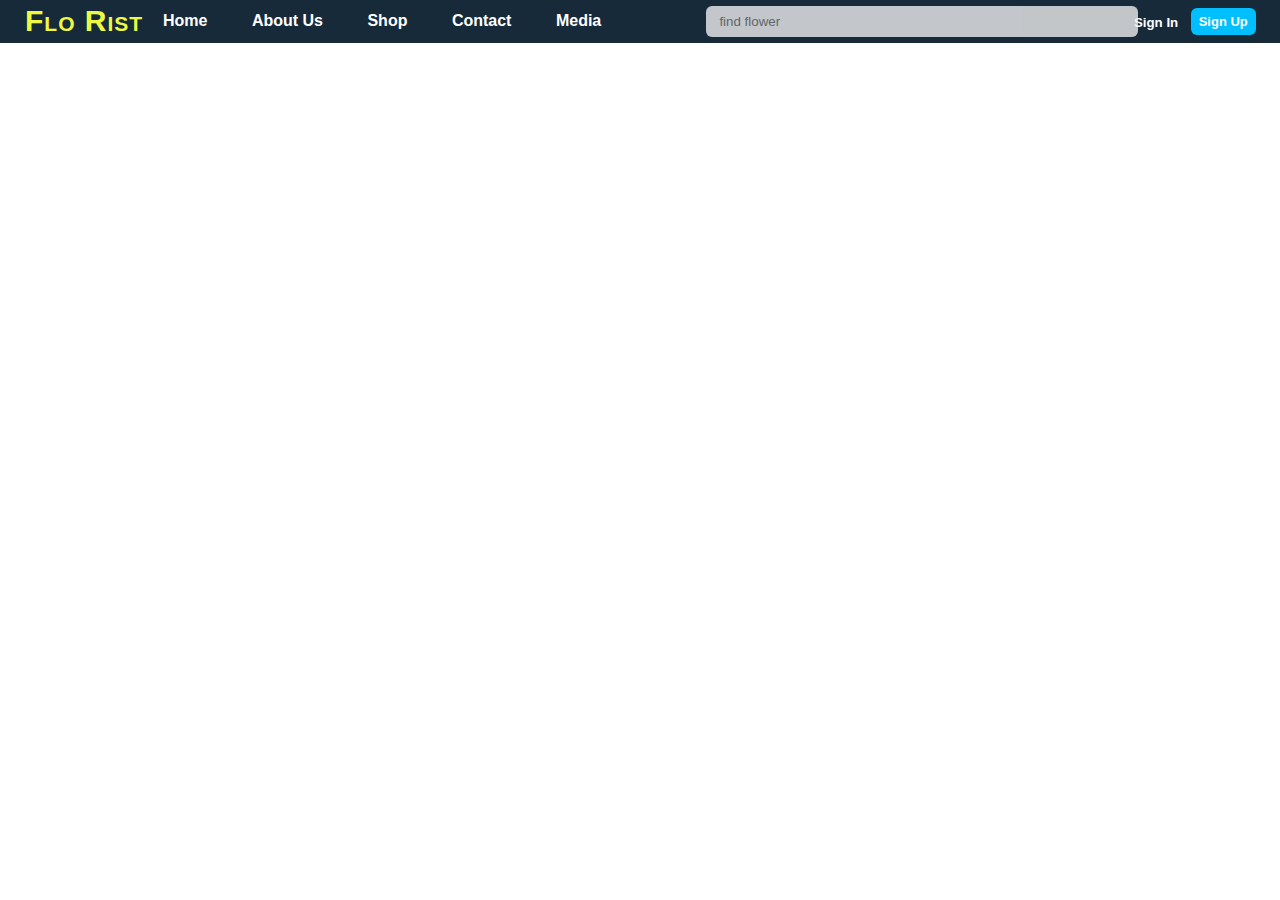
<file: html/signin.html>
<!DOCTYPE html>
<html>
<head>
	<title>Florist | Sign In</title>
	<link rel="stylesheet" type="text/css" href="../css/signinstyle.css">
	<link rel="apple-touch-icon" sizes="180x180" href="../fav/apple-touch-icon.png">
	<link rel="icon" type="image/png" sizes="32x32" href="../fav/favicon-32x32.png">
	<link rel="icon" type="image/png" sizes="16x16" href="../fav/favicon-16x16.png">
	<link rel="manifest" href="../fav/site.webmanifest">
</head>
<body>
	<div class="container">
		<!-- header -->
		<div class="header">
			<h3 title="Florist - Comfortable Life, Sheen Homes"><a href="../html/index.html">Flo Rist</a></h3>
			<h5 class="signin"><a href="../html/signin.html">Sign In</a></h5>
			<h5 class="signup"><a href="../html/signup.html">Sign Up</a></h5>
			<!-- navigasi -->
			<div class="navigation">
				<ul>
					<li><a class="nav" href="../html/index.html">Home</a></li>
					<li><a class="nav" href="">About Us</a></li>
					<li><a class="nav" href="../html/storeall.html">Shop</a></li>
					<li><a class="nav" href="">Contact</a></li>
					<li><a class="nav" href="../html/media.html">Media</a></li>
					<li><input type="search" placeholder=" find flower"></li>
				</ul>
			</div>
			<!-- end navigasi -->
		</div>
		<!-- end header -->
	</div>
</body>
</html>
</file>
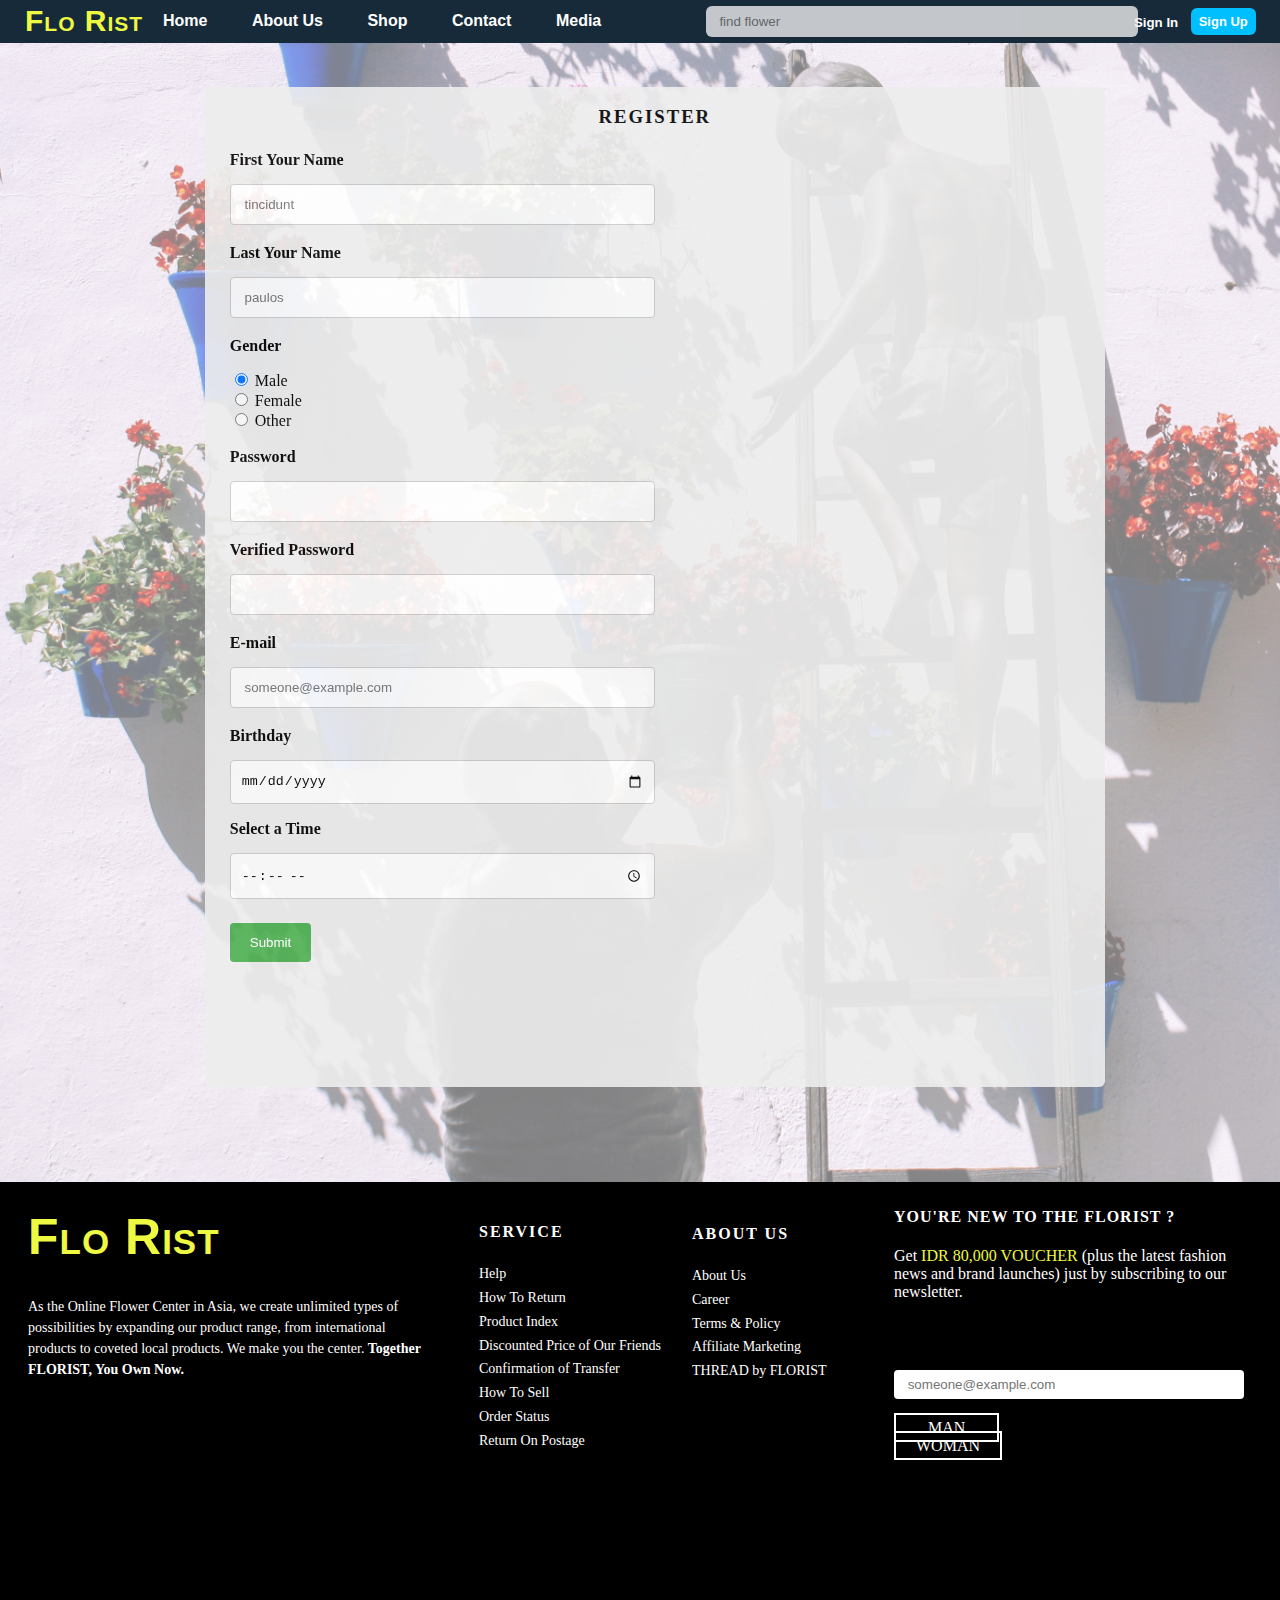
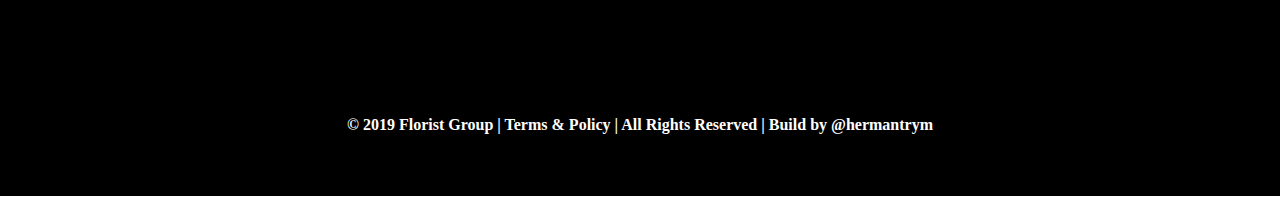
<file: html/signup.html>
<!DOCTYPE html>
<html lang="en">
<head>
	<meta charset="UTF-8">
	<title>Florist | Sign Up</title>
	<link rel="stylesheet" href="../css/signupstyle.css">
	<link rel="apple-touch-icon" sizes="180x180" href="../fav/apple-touch-icon.png">
	<link rel="icon" type="image/png" sizes="32x32" href="../fav/favicon-32x32.png">
	<link rel="icon" type="image/png" sizes="16x16" href="../fav/favicon-16x16.png">
	<link rel="manifest" href="../fav/site.webmanifest">
</head>
<body>
	<div class="container">
		<!-- header -->
		<div class="header">
			<h3 title="Florist - Comfortable Life, Sheen Homes"><a href="../html/index.html">Flo Rist</a></h3>
			<h5 class="signin"><a href="../html/signin.html">Sign In</a></h5>
			<h5 class="signup"><a href="../html/signup.html">Sign Up</a></h5>
			<!-- navigasi -->
			<div class="navigation">
				<ul>
					<li><a class="nav" href="../html/index.html">Home</a></li>
					<li><a class="nav" href="">About Us</a></li>
					<li><a class="nav" href="../html/storeall.html">Shop</a></li>
					<li><a class="nav" href="">Contact</a></li>
					<li><a class="nav" href="../html/media.html">Media</a></li>
					<li><input type="search" placeholder=" find flower"></li>
				</ul>
			</div>
			<!-- end navigasi -->
		</div>
		<!-- end header -->

		<!-- hero -->
		<div class="hero-image"></div>
		<!-- end-hero -->

		<!-- form -->
		<div class="container-register">
			<div class="register">
				<h3>REGISTER</h3>
			</div>
			<div class="content">
				<form action="/action_page.php">
					<div class="row">
						<div class="col-25">
							<label for="fname">First Your Name</label>
						</div>
						<div class="col-75">
							<input type="text" name="fname" placeholder=" tincidunt">
						</div>
					</div>

					<div class="row">
						<div class="col-25">
							<label for="lastname">Last Your Name</label>
						</div>
						<div class="col-75">
							<input type="text" name="lastname" placeholder=" paulos">
						</div>
					</div>

					<div class="row">
						<div class="col-25">
							<label for="gender">Gender</label>
						</div>
						<div class="col-75">
							<input type="radio" name="gender" value="male" checked> Male<br>
							<input type="radio" name="gender" value="female"> Female<br>
							<input type="radio" name="gender" value="other"> Other
						</div><br>
					</div>

					<div class="row">
						<div class="col-25">
							<label for="pass">Password</label>
						</div>
						<div class="col-75">
							<input type="password" name="pass">
						</div>
					</div>

					<div class="row">
						<div class="col-25">
							<label for="verifiedpass">Verified Password</label>
						</div>
						<div class="col-75">
							<input type="password" name="verifiedpass">
						</div>
					</div>

					<div class="row">
						<div class="col-25">
							<label for="email">E-mail</label>
						</div>
						<div class="col-75">
							<input type="email" name="email" placeholder=" someone@example.com">
						</div>
					</div>

					<div class="row">
						<div class="col-25">
							<label for="date">Birthday</label>
						</div>
						<div class="col-75">
							<input type="date" name="date">
						</div>
					</div>

					<div class="row">
						<div class="col-25">
							<label for="time">Select a Time</label>
						</div>
						<div class="col-75">
							<input type="time" name="time">
						</div>
					</div>

					<div class="row">
						<input type="submit" value="Submit">
					</div>
				</form>
			</div>
		</div>
		<!-- end-form -->

		<!-- footer -->
		<div class="footer">
			<table>
				<tr class="row-one">
					<td class="one">
						<h3>Flo Rist</h3>
						<p>As the Online Flower Center in Asia, we create unlimited types of possibilities by expanding our product
							range, from international products to coveted local products. We make you the center.<span> Together FLORIST,
								You Own Now.</span></p>
					</td>

					<td class="two">
						<h4>SERVICE</h4>
						<a href="">Help</a>
						<a href="">How To Return</a>
						<a href="">Product Index</a>
						<a href="">Discounted Price of Our Friends</a>
						<a href="">Confirmation of Transfer</a>
						<a href="">How To Sell</a>
						<a href="">Order Status</a>
						<a href="">Return On Postage</a>
					</td>

					<td class="three">
						<h4>ABOUT US</h4>
						<a href="">About Us</a>
						<a href="">Career</a>
						<a href="">Terms & Policy</a>
						<a href="">Affiliate Marketing</a>
						<a href="">THREAD by FLORIST</a>
					</td>

					<td class="four">
						<h4>YOU'RE NEW TO THE FLORIST ?</h4>
						<p>Get <span>IDR 80,000 VOUCHER</span> (plus the latest fashion news and brand launches) just by subscribing to
							our newsletter.</p>
						<form>
							<label>Your Email Address</label><br>
							<input type="email" name="youremailaddress" placeholder=" someone@example.com">
						</form>
						<a class="four-man" href="">MAN</a>
						<a class="four-woman" href="">WOMAN</a>
					</td>
				</tr>
			</table>

			<p class="footer-end">&copy; 2019 Florist Group | Terms & Policy | All Rights Reserved | Build by<a target="_blank"
				 href="https://instagram.com/hermantrym/"> @hermantrym</a></p>
		</div>
		<!-- end-footer -->

	</div>
</body>

</html>
</file>
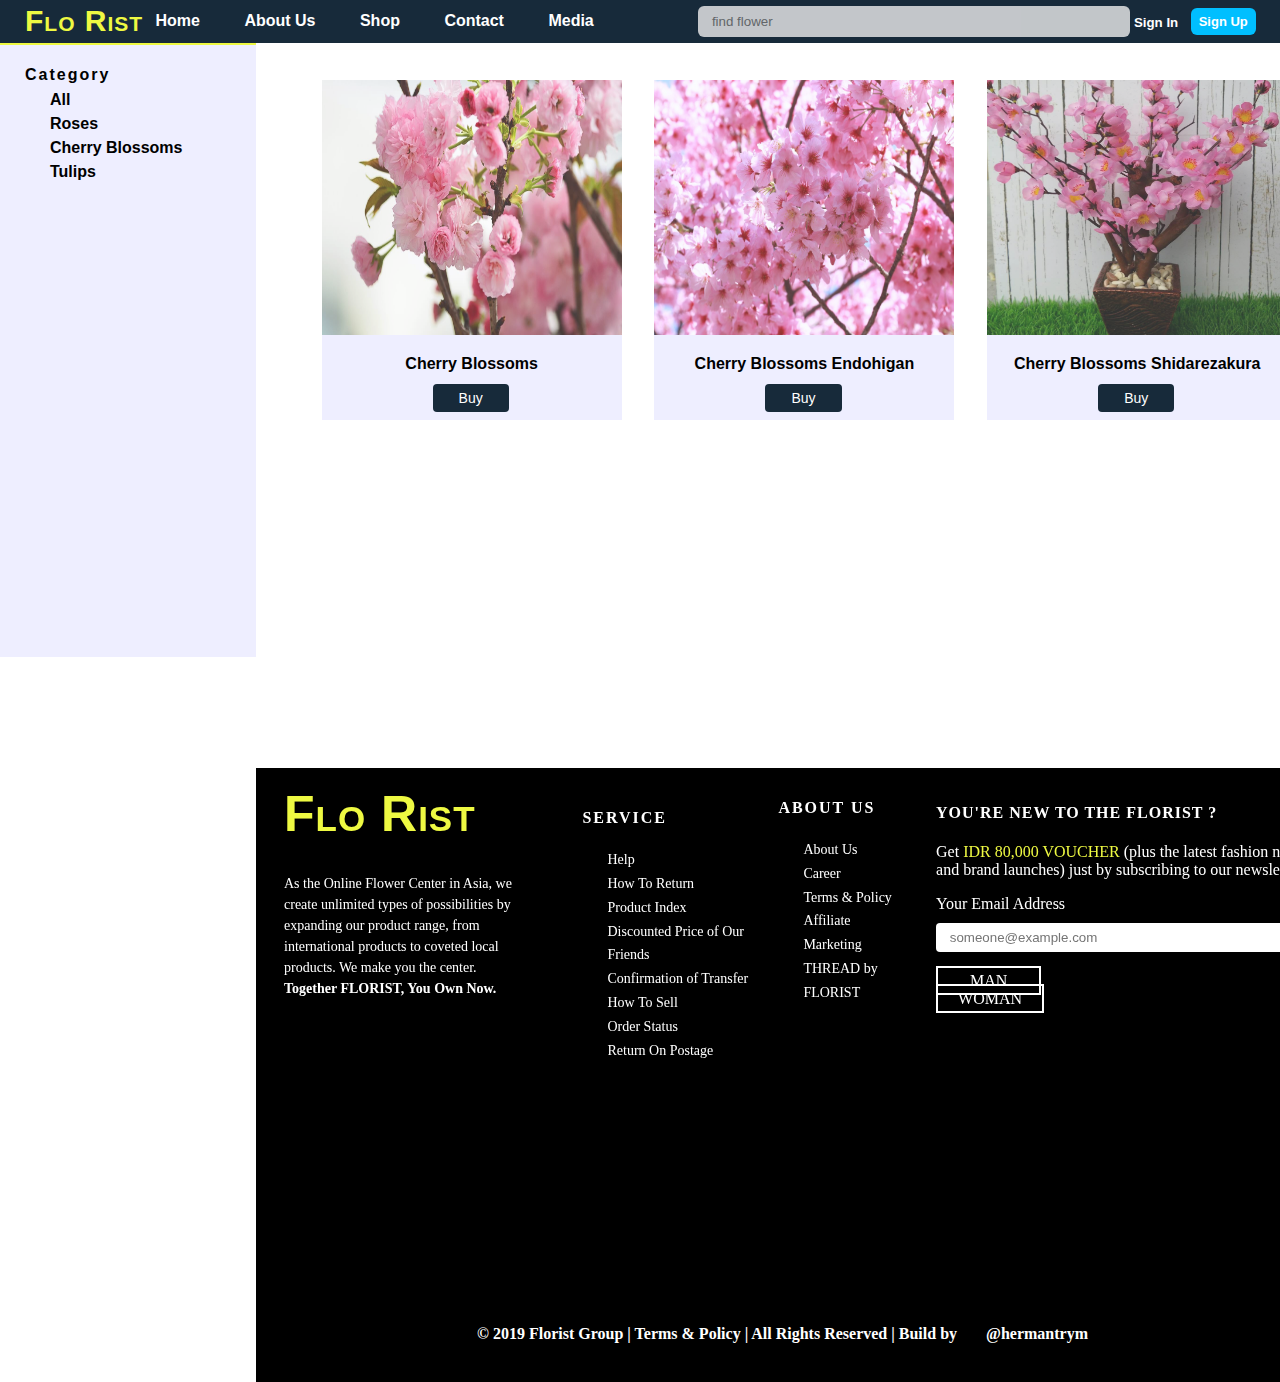
<file: html/store2.html>
<!DOCTYPE html>
<html>
<head>
	<title>Florist | Shop</title>
	<link rel="stylesheet" type="text/css" href="../css/store2style.css">
	<link rel="apple-touch-icon" sizes="180x180" href="../fav/apple-touch-icon.png">
	<link rel="icon" type="image/png" sizes="32x32" href="../fav/favicon-32x32.png">
	<link rel="icon" type="image/png" sizes="16x16" href="../fav/favicon-16x16.png">
	<link rel="manifest" href="../fav/site.webmanifest">
</head>
<body>
	<div class="container">
		<!-- header -->
		<div class="header">
			<h3 title="Florist - Comfortable Life, Sheen Homes"><a href="../html/index.html">Flo Rist</a></h3>
			<h5 class="signin"><a href="../html/signin.html">Sign In</a></h5>
			<h5 class="signup"><a href="../html/signup.html">Sign Up</a></h5>
			<!-- navigasi -->
			<div class="navigation">
				<ul>
					<li><a class="nav" href="../html/index.html">Home</a></li>
					<li><a class="nav" href="">About Us</a></li>
					<li><a class="nav" href="../html/storeall.html">Shop</a></li>
					<li><a class="nav" href="">Contact</a></li>
					<li><a class="nav" href="../html/media.html">Media</a></li>
					<li><input type="search" placeholder=" find flower"></li>
				</ul>
			</div>
			<!-- end navigasi -->
		</div>
		<!-- end header -->
		
		<div class="aside">
			<h4>Category</h4>
			<ul>
				<li><a href="../html/storeall.html">All</a></li>
				<li><a href="../html/store.html">Roses</a></li>
				<li><a href="../html/store2.html">Cherry Blossoms</a></li>
				<li><a href="../html/store3.html">Tulips</a></li>
			</ul>
		</div>
		
		<!-- main -->
		<div class="main-box4">
			<img src="../img/hero6.jpg" width="100%" height="255px">
			<div class="box-text">
				<p>Cherry Blossoms</p>
				<a href="">Buy</a>
			</div>
		</div>

		<div class="main-box5">
			<img src="../img/hero5.jpg" width="100%" height="255px">
			<div class="box-text">
				<p>Cherry Blossoms Endohigan</p>
				<a href="">Buy</a>
			</div>
		</div>

		<div class="main-box6">
			<img src="../img/hero16.jpg" width="100%" height="255px">
			<div class="box-text">
				<p>Cherry Blossoms Shidarezakura</p>
				<a href="">Buy</a>
			</div>
		</div>
		<!-- end main -->

		<!-- footer -->
		<div class="footer">
			<table>
				<tr class="row-one">
					<td class="one">
						<h3>Flo Rist</h3>
						<p>As the Online Flower Center in Asia, we create unlimited types of possibilities by expanding our product range, from international products to coveted local products. We make you the center.<span> Together FLORIST, You Own Now.</span></p>
					</td>

					<td class="two">
						<h4>SERVICE</h4>
						<a href="">Help</a>
						<a href="">How To Return</a>
						<a href="">Product Index</a>
						<a href="">Discounted Price of Our Friends</a>
						<a href="">Confirmation of Transfer</a>
						<a href="">How To Sell</a>
						<a href="">Order Status</a>
						<a href="">Return On Postage</a>
					</td>

					<td class="three">
						<h4>ABOUT US</h4>
						<a href="">About Us</a>
						<a href="">Career</a>
						<a href="">Terms & Policy</a>
						<a href="">Affiliate Marketing</a>
						<a href="">THREAD by FLORIST</a>
					</td>

					<td class="four">
						<h4>YOU'RE NEW TO THE FLORIST ?</h4>
						<p>Get <span>IDR 80,000 VOUCHER</span> (plus the latest fashion news and brand launches) just by subscribing to our newsletter.</p>
						<form>
							<label>Your Email Address</label><br>
							<input type="email" name="youremailaddress" placeholder=" someone@example.com">
						</form>
						<a class="four-man" href="">MAN</a>
						<a class="four-woman" href="">WOMAN</a>
					</td>	
				</tr>
			</table>

			<p class="footer-end">&copy; 2019 Florist Group | Terms & Policy | All Rights Reserved | Build by<a target="_blank" href="https://instagram.com/hermantrym/"> @hermantrym</a></p>
		</div>
		<!-- end-footer -->

	</div>
</body>
</html>

<!-- <div class="w3-black" id="tour">
    <div class="w3-container w3-content w3-padding-64" style="max-width:800px">
      <h2 class="w3-wide w3-center">TOUR DATES</h2>
      <p class="w3-opacity w3-center"><i>Remember to book your tickets!</i></p><br>

      <ul class="w3-ul w3-border w3-white w3-text-grey">
        <li class="w3-padding">September <span class="w3-tag w3-red w3-margin-left">Sold out</span></li>
        <li class="w3-padding">October <span class="w3-tag w3-red w3-margin-left">Sold out</span></li>
        <li class="w3-padding">November <span class="w3-badge w3-right w3-margin-right">3</span></li>
      </ul>

      <div class="w3-row-padding w3-padding-32" style="margin:0 -16px">
        <div class="w3-third w3-margin-bottom">
          <img src="/w3images/newyork.jpg" alt="New York" style="width:100%" class="w3-hover-opacity">
          <div class="w3-container w3-white">
            <p><b>New York</b></p>
            <p class="w3-opacity">Fri 27 Nov 2016</p>
            <p>Praesent tincidunt sed tellus ut rutrum sed vitae justo.</p>
            <button class="w3-button w3-black w3-margin-bottom" onclick="document.getElementById('ticketModal').style.display='block'">Buy Tickets</button>
          </div>
        </div>
        <div class="w3-third w3-margin-bottom">
          <img src="/w3images/paris.jpg" alt="Paris" style="width:100%" class="w3-hover-opacity">
          <div class="w3-container w3-white">
            <p><b>Paris</b></p>
            <p class="w3-opacity">Sat 28 Nov 2016</p>
            <p>Praesent tincidunt sed tellus ut rutrum sed vitae justo.</p>
            <button class="w3-button w3-black w3-margin-bottom" onclick="document.getElementById('ticketModal').style.display='block'">Buy Tickets</button>
          </div>
        </div>
        <div class="w3-third w3-margin-bottom">
          <img src="/w3images/sanfran.jpg" alt="San Francisco" style="width:100%" class="w3-hover-opacity">
          <div class="w3-container w3-white">
            <p><b>San Francisco</b></p>
            <p class="w3-opacity">Sun 29 Nov 2016</p>
            <p>Praesent tincidunt sed tellus ut rutrum sed vitae justo.</p>
            <button class="w3-button w3-black w3-margin-bottom" onclick="document.getElementById('ticketModal').style.display='block'">Buy Tickets</button>
          </div>
        </div>
      </div>
    </div>
  </div> -->
</file>
<file: css/signinstyle.css>
html {
	position: relative;
}

body {
	margin: 0;
	font-size: 16px 18px;
	font-family: arial, helvetica, sans-serif;
	scroll-behavior: smooth;
	background-color: #fff;
}

.header {
	position: fixed;
	background-color: #172a3a;
	top: 0;
	bottom: 0;
	width: 100%;
	height: 43px;
	resize: none;
	z-index: 4;
}

.header h3 a {
	position: absolute;
	padding: 0 25px;
	margin: -15px 0;
	color: #eef942;
	font-size: 30px;
	font-family: sans-serif;
	font-variant: small-caps;
	text-decoration: none;
	letter-spacing: 1px;
}

.signin a {
	position: relative;
	top: -7px;
	padding: 0 25px;
	float: right;
	text-decoration: none;
	color: #fff;
	right: 6%;
}

.signin a:hover {
	color: #eef942;
}

.signup a {
	position: relative;
	background-color: #00bfff;
	top: -14px;
	border: none;
	border-radius: 6px;
	font-size: 13px;
	cursor: pointer;
	padding: 6px 8px;
	font-weight: bold;
	float: right;
	left: 70px;
	right: 0;
	text-decoration: none;
	color: #fff;
}

.signup a:hover {
	background-color: #009acd;
	color: #eee;
} 

.navigation ul {
	list-style-type: none;
	text-align: center;
	margin-top: -16px; 
}

.navigation li {
	display: inline-block;
}

.navigation li a {
	left: -80px;	
	position: relative;
	font-family: helvetica;
	font-weight: bold;
	font-family: calibri, sans-serif;
	text-decoration: none;
	font-size: 16px;
	padding: 0 20px;
	color: #fff;
}

.navigation	input[type=search] {
	border: none;
	background-color: #eee;
	width: 4.5in;
	padding: 8px 10px;
	border-radius: 6px;
	opacity: 0.8;
	margin-right: -200px;
}

.navigation li a:hover {
	color: #eef942;
}
</file>
<file: css/signupstyle.css>
html {
	position: relative;
}

body {
	margin: 0;
	font-size: 16px 18px;
	font-family: arial, helvetica, sans-serif;
	scroll-behavior: smooth;
	background-color: #fff;
}

.header {
	position: fixed;
	background-color: #172a3a;
	top: 0;
	bottom: 0;
	width: 100%;
	height: 43px;
	resize: none;
	z-index: 4;
}

.header h3 a {
	position: absolute;
	padding: 0 25px;
	margin: -15px 0;
	color: #eef942;
	font-size: 30px;
	font-family: sans-serif;
	font-variant: small-caps;
	text-decoration: none;
	letter-spacing: 1px;
}

.signin a {
	position: relative;
	top: -7px;
	padding: 0 25px;
	float: right;
	text-decoration: none;
	color: #fff;
	right: 6%;
}

.signin a:hover {
	color: #eef942;
}

.signup a {
	position: relative;
	background-color: #00bfff;
	top: -14px;
	border: none;
	border-radius: 6px;
	font-size: 13px;
	cursor: pointer;
	padding: 6px 8px;
	font-weight: bold;
	float: right;
	left: 70px;
	right: 0;
	text-decoration: none;
	color: #fff;
}

.signup a:hover {
	background-color: #009acd;
	color: #eee;
} 

.navigation ul {
	list-style-type: none;
	text-align: center;
	margin-top: -16px; 
}

.navigation li {
	display: inline-block;
}

.navigation li a {
	left: -80px;	
	position: relative;
	font-family: helvetica;
	font-weight: bold;
	font-family: calibri, sans-serif;
	text-decoration: none;
	font-size: 16px;
	padding: 0 20px;
	color: #fff;
}

.navigation	input[type=search] {
	border: none;
	background-color: #eee;
	width: 4.5in;
	padding: 8px 10px;
	border-radius: 6px;
	opacity: 0.8;
	margin-right: -200px;
}

.navigation li a:hover {
	color: #eef942;
}
.hero-image {
	background-image: url(../img/hero10.jpg);
	width: 100%;
	height: 1200px;
	resize: none;
	opacity: 0.5;
	background-size: cover;
	position: relative;
	background-repeat: no-repeat; 
	margin: -18px 0 0 0;
}

.container-register {
	position: absolute;
	top: 5%;
	left: 16%;
	width: 900px;
	height: 1000px;
	background-color: #eee;
	border-radius: 6px;
	opacity: 0.9;
	font-family: tahoma;
}
.register h3 {
	color: #000;
	text-align: center;
	top: 50px;
	letter-spacing: 2px;
}

* {
	box-sizing: border-box;
}

input[type=text] {
	width: 100%;
	padding: 12px 10px;
	border: 1px solid #ccc;
	border-radius: 4px;
}

input[type=email] {
	width: 100%;
	padding: 12px 10px;
	border: 1px solid #ccc;
	border-radius: 4px;
}

input[type=password] {
	width: 100%;
	padding: 12px 10px;
	border: 1px solid #ccc;
	border-radius: 4px;
}

label {
	padding: 25px 0 0 0;
	display: inline-block;
	color: #000;
	font-weight: bold;
}

input[type=date] {
	width: 100%;
	padding: 12px 10px;
	border: 1px solid #ccc;
	border-radius: 4px;
}

input[type=time] {
	width: 100%;
	padding: 12px 10px;
	border: 1px solid #ccc;
	border-radius: 4px;
}

input[type=submit] {
	margin-top: 50px;
	background-color: #4caf50;
	color: #fff;
	padding: 12px 20px;
	border: none;
	border-radius: 4px;
	cursor: pointer;
}

input[type=submit]:hover {
	background-color: #45a049;
}

.content {
	position: relative;
	padding: 0 25px;
	top: -20px;
}

.col-25 {
	width: 25%;
	margin-top: 15px;
	color: #000;
}

.col-75 {
	width: 50%;
	height: 20px;
	margin-top: 15px;
	color: #000;
}

.footer {
	position: relative;
	height: 614px;
	background-color: #000;
	padding: 0 25px;
	margin-bottom: -60px;
	font-family: tahoma;
}

.footer table {
	position: relative;
	top: -20px;
}

.footer .one {
	width: 400px;
}

.footer tr td h3 {
	margin-top: -15px;
	color: #eef942;
	font-size: 50px;
	font-family: sans-serif;
	font-variant: small-caps;
	letter-spacing: 1px;
}

.footer .one p {
	margin-top: -20px;
	text-align: left;
	line-height: 1.5;
	color: #fff;
	font-size: 14px;
}

.footer .one span {
	font-weight: bold;
}

.footer .two {
	width: 260px;
	padding-left: 50px;
	color: #fff;
}

.footer .two h4 {
	margin-top: 58px;
	letter-spacing: 2px;
}

.footer .two a, .three a {
	display: block;
	color: #fff;
	line-height: 1.7;
	text-decoration: none;
	font-size: 14px;
}

.footer .two a:hover, .footer .three a:hover {
	color: #808080;
}

.footer .three {
	width: 200px;
	color: #fff;
}

.footer .three h4 {
	margin-top: -10px;
	letter-spacing: 2px;
}

.footer .four {
	position: relative;
	top: 45px;
}

.footer .four, .four p {
	color: #fff;
	text-align: left;
}

.four h4 {
	margin-top: -45px;
	letter-spacing: 1px;	
}

.footer .four span {
	color: #eef942;
}

.four input[type=email] {
	margin-top: 10px;
	border: none;
	border-radius: 4px;
	padding: 7px 10px;
	margin-bottom: 20px;
	width: 350px;
}

.four a {
	text-decoration: none;
	color: #fff;
}

.four .four-man {
	margin-right: 1.67in;
	border: 2px solid #fff;
	padding: 4px 32px;
}

.four .four-woman {
	border: 2px solid #fff;
	padding: 4px 20px;
}

.four .four-man:hover, .four .four-woman:hover {
	color: #000;
	background-color: #fff;
}


.footer-end {
	margin: 1.8in 0 0 0;
}

.footer-end, .footer-end a {
	margin: 2.5in 0 0 0;
	color: #fff;
	text-align: center;
	text-decoration: none;
	font-weight: bold;
}
</file>
<file: css/store2style.css>
html {
	position: relative;
}

body {
	margin: 0;
	font-size: 16px 18px;
	font-family: arial, helvetica, sans-serif;
	scroll-behavior: smooth;
	background-color: #fff;
}

.header {
	position: fixed;
	background-color: #172a3a;
	top: 0;
	bottom: 0;
	width: 100%;
	height: 43px;
	resize: none;
	z-index: 4;
}

.header h3 a {
	position: absolute;
	padding: 0 25px;
	margin: -15px 0;
	color: #eef942;
	font-size: 30px;
	font-family: sans-serif;
	font-variant: small-caps;
	text-decoration: none;
	letter-spacing: 1px;
}

.signin a {
	position: relative;
	top: -7px;
	padding: 0 25px;
	float: right;
	text-decoration: none;
	color: #fff;
	right: 6%;
}

.signin a:hover {
	color: #eef942;
}

.signup a {
	position: relative;
	background-color: #00bfff;
	top: -14px;
	border: none;
	border-radius: 6px;
	font-size: 13px;
	cursor: pointer;
	padding: 6px 8px;
	font-weight: bold;
	float: right;
	left: 70px;
	right: 0;
	text-decoration: none;
	color: #fff;
}

.signup a:hover {
	background-color: #009acd;
	color: #eee;
} 

.navigation ul {
	list-style-type: none;
	text-align: center;
	margin-top: -16px; 
}

.navigation li {
	display: inline-block;
}

.navigation li a {
	left: -80px;	
	position: relative;
	font-family: helvetica;
	font-weight: bold;
	font-family: calibri, sans-serif;
	text-decoration: none;
	font-size: 16px;
	padding: 0 20px;
	color: #fff;
}

.navigation	input[type=search] {
	border: none;
	background-color: #eee;
	width: 4.5in;
	padding: 8px 10px;
	border-radius: 6px;
	opacity: 0.8;
	margin-right: -200px;
}

.navigation li a:hover {
	color: #eef942;
}

.aside {
	width: 20%;
	height: 612px;
	background-color: #eef;
	color: #000;
	padding: 0 0;
	margin: 43px 0 0 0;
	position: fixed;
	resize: none;
	border-top: 2px solid #eef942;
}

.aside h4, ul, a {
	padding: 0 25px;
	list-style-type: none;
}

.aside h4 {
	margin-bottom: -12px;
	letter-spacing: 2px;
}

.aside li a {
	text-decoration: none;
	color: #000;
	line-height: 1.5;
	font-weight: bold;
}

.aside li a:hover {
	color: #808080;
}

.main-box4, .main-box5, .main-box6 {
	position: absolute;
	width: 300px;
	height: 340px;
	margin: 80px 0 0 3.35in;
	background-color: #eef;
	resize: none;
}

.main-box5 {
	left: 26%;
}

.main-box6 {
	left: 52%;
}



.main-box4 img, .main-box5 img, .main-box6 img {
	opacity: 0.8;
	cursor: pointer;
}

.main-box4 img:hover, .main-box5 img:hover, .main-box6 img:hover {
	opacity: 1;
}

.box-text p {
	text-align: center;
	font-weight: bold;
}

.box-text a {
	border: none;
	border-radius: 4px;
	background-color: #172a3a;
	font-size: 14px;
	color: #fff;
	cursor: pointer;
	text-decoration: none;
	padding: 6px 26px;
	margin: -10px 0 0 37%;	
}

.box-text a:hover {
	color: #808080;
}

.footer {
	position: relative;
	width: 27.2cm;
	height: 614px;
	background-color: #000;
	padding: 0 25px;
	font-family: tahoma;
	left: 20%;
	bottom: -8in;
}

.footer table {
	position: relative;
	top: -20px;
}

.footer .one {
	width: 400px;
}

.footer tr td h3 {
	margin-top: -15px;
	color: #eef942;
	font-size: 50px;
	font-family: sans-serif;
	font-variant: small-caps;
	letter-spacing: 1px;
}

.footer .one p {
	margin-top: -20px;
	text-align: left;
	line-height: 1.5;
	color: #fff;
	font-size: 14px;
}

.footer .one span {
	font-weight: bold;
}

.footer .two {
	width: 260px;
	padding-left: 50px;
	color: #fff;
}

.footer .two h4 {
	margin-top: 58px;
	letter-spacing: 2px;
}

.footer .two a, .three a {
	display: block;
	color: #fff;
	line-height: 1.7;
	text-decoration: none;
	font-size: 14px;
}

.footer .two a:hover, .footer .three a:hover {
	color: #808080;
}

.footer .three {
	width: 200px;
	color: #fff;
}

.footer .three h4 {
	margin-top: -10px;
	letter-spacing: 2px;
}

.footer .four {
	position: relative;
	top: 22px;
}

.footer .four, .four p {
	color: #fff;
	text-align: left;
}

.four h4 {
	margin-top: -45px;
	letter-spacing: 1px;	
}

.footer .four span {
	color: #eef942;
}

.four input[type=email] {
	margin-top: 10px;
	border: none;
	border-radius: 4px;
	padding: 7px 10px;
	margin-bottom: 20px;
	width: 350px;
}

.four a {
	text-decoration: none;
	color: #fff;
}

.four .four-man {
	margin-right: 1.67in;
	border: 2px solid #fff;
	padding: 4px 32px;
}

.four .four-woman {
	border: 2px solid #fff;
	padding: 4px 20px;
}

.four .four-man:hover, .four .four-woman:hover {
	color: #000;
	background-color: #fff;
}


.footer-end {
	margin: 1.8in 0 0 0;
}

.footer-end, .footer-end a {
	margin: 2.5in 0 0 0;
	color: #fff;
	text-align: center;
	text-decoration: none;
	font-weight: bold;
}
</file>
